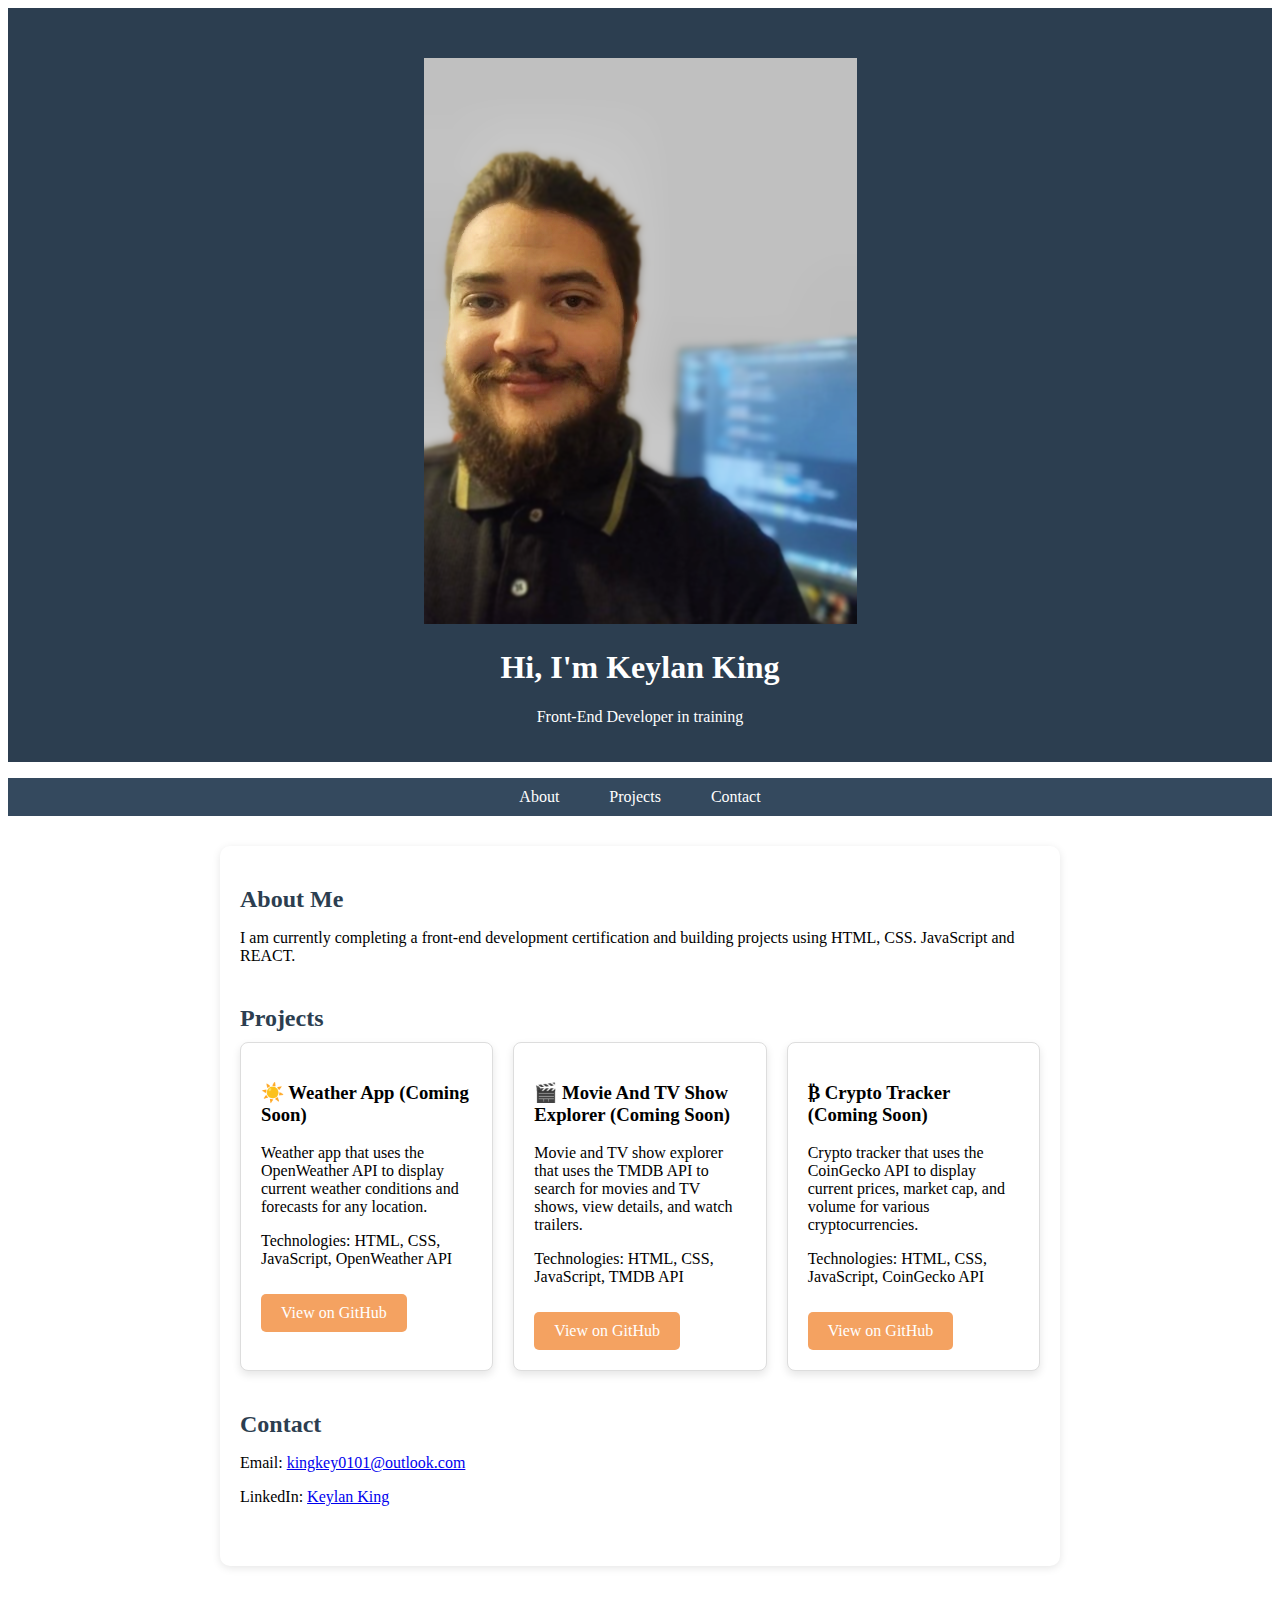
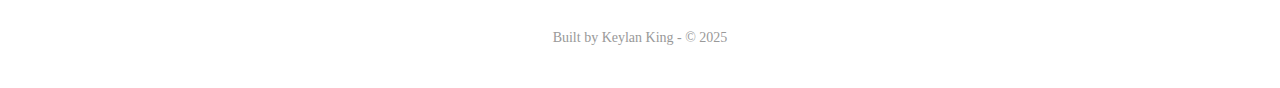
<file: index.html>
<!DOCTYPE html>
<html lang="en">
<head>
    <meta charset="UTF-8">
    <meta name="viewport" content="width=device-width, initial-scale=1.0">
    <title>First Portfolio</title>
    <link rel="stylesheet" href="css.css" class="">
</head>
<body>
    <header>
        <img src="./assets/profile-pic-4.PNG" alt="Profile picture of Keylan King" class="profile-pic">
        <h1>Hi, I'm Keylan King</h1>
        <p>Front-End Developer in training</p>
    </header>

    <nav>
        <ul>
            <li>
                <a href="#about">About</a>
            </li>
            <li>
                <a href="#projects">Projects</a>
            </li>
            <li>
                <a href="#contact">Contact</a>
            </li>
        </ul>
    </nav>

    <main>
        <section id="about">
            <h2>About Me</h2>
            <p>
                I am currently completing a front-end development certification and building projects using HTML, CSS. JavaScript and REACT. 
            </p>

        </section>
        <section id="projects">
            <div class="container">
                
                <h2>Projects</h2>
                <div class="projects"> 
                    <div class="project-card">
                        <h3>☀️ Weather App (Coming Soon)</h3>
                        <p>Weather app that uses the OpenWeather API to display current weather conditions and forecasts for any location.</p>
                        <p>Technologies: HTML, CSS, JavaScript, OpenWeather API</p>
                        <a href="Coming Soon" target="_blank" class="btn">View on GitHub</a>
                    </div>
                    <div class="project-card">
                        <h3>🎬 Movie And TV Show Explorer (Coming Soon)</h3>
                        <p>Movie and TV show explorer that uses the TMDB API to search for movies and TV shows, view details, and watch trailers.</p>
                        <p>Technologies: HTML, CSS, JavaScript, TMDB API</p>
                        <a href="Coming Soon" target="_blank" class="btn">View on GitHub</a>
                    </div>
                    <div class="project-card">
                        <h3>₿ Crypto Tracker (Coming Soon)</h3>
                        <p>Crypto tracker that uses the CoinGecko API to display current prices, market cap, and volume for various cryptocurrencies.</p>
                        <p>Technologies: HTML, CSS, JavaScript, CoinGecko API</p>
                        <a href="Coming Soon" target="_blank" class="btn">View on GitHub</a>

                    </div>
                </div>
            </div>
        </section>

        <section id="Contact">
            <h2>Contact</h2>
            <p>Email: <a href="mailto:kingkey0101@outlook.com">kingkey0101@outlook.com</a></p>
            <p>LinkedIn: <a href="https://www.linkedin.com/in/keylan-king-12116835a/">Keylan King</a></p>
        </section>
    </main>
    <footer>
        <p>Built by Keylan King - &copy; 2025</p>
    </footer>
    
</body>
</html>
</file>
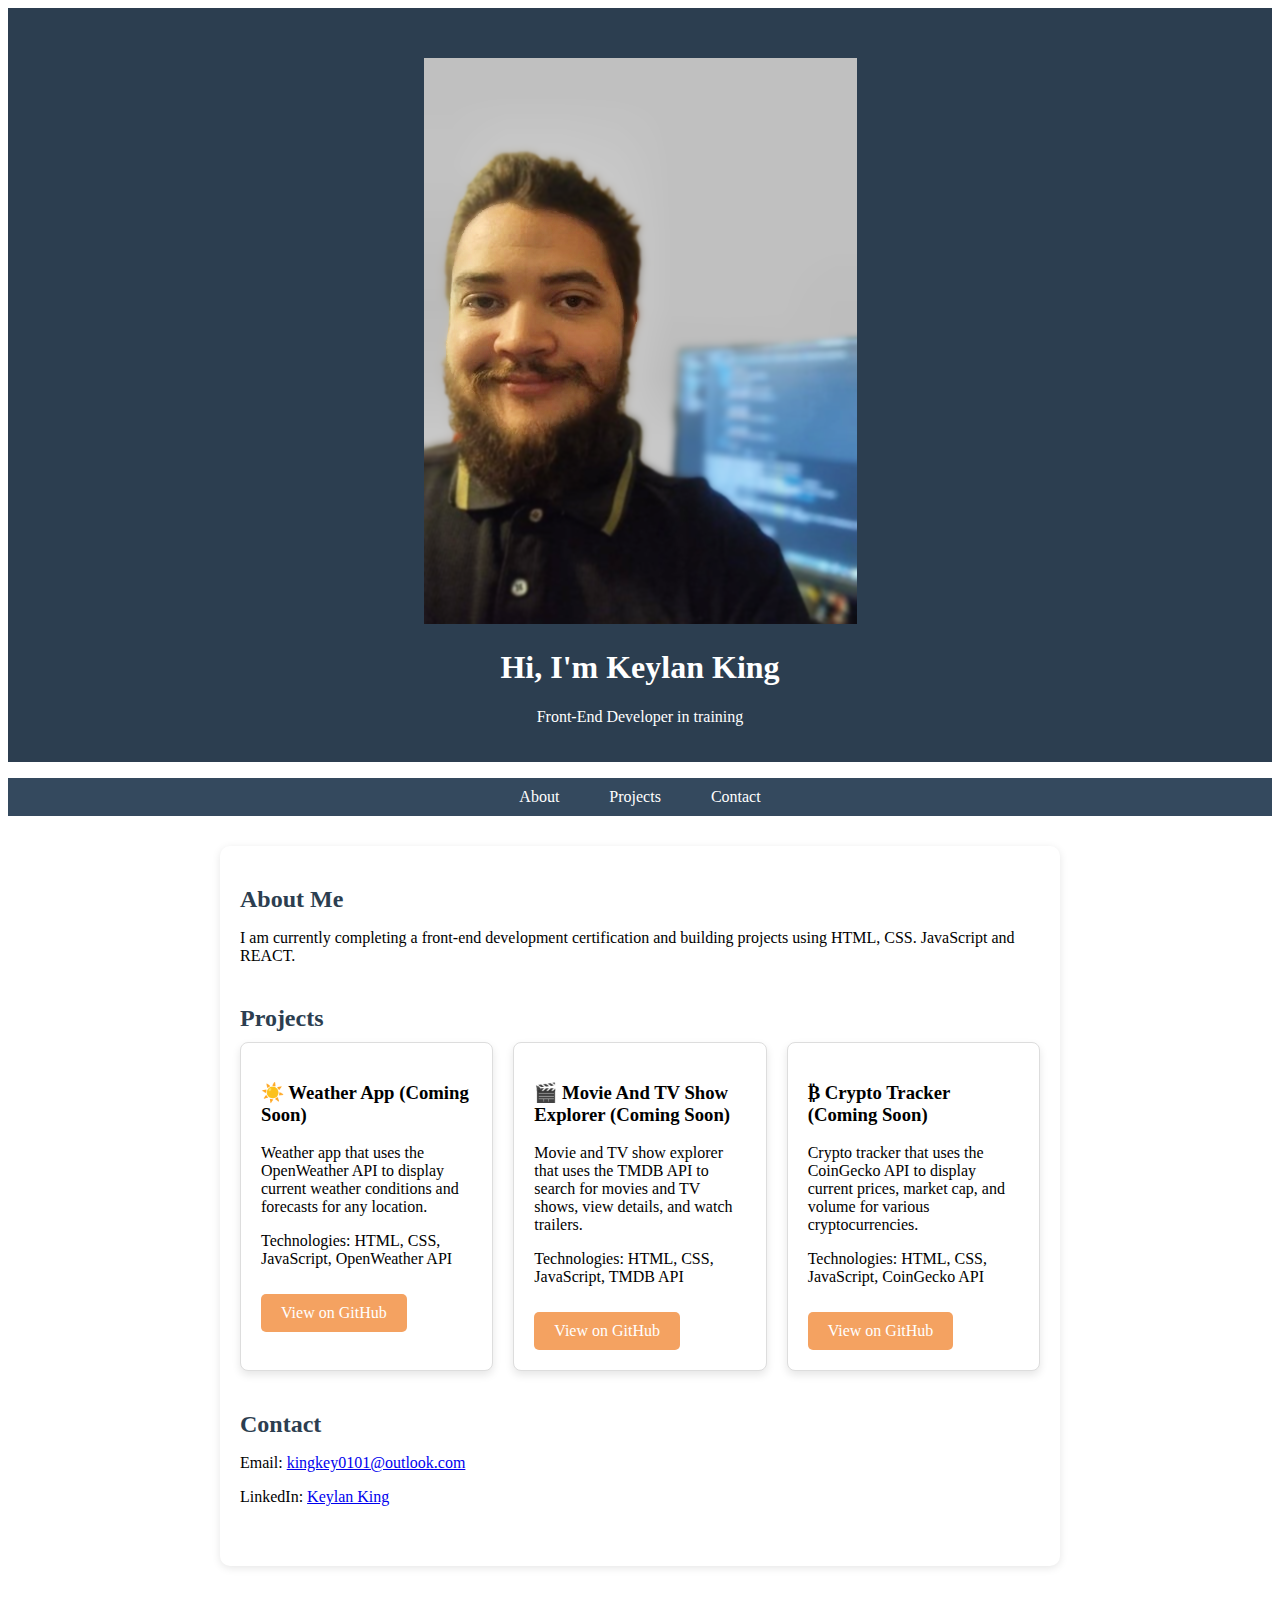
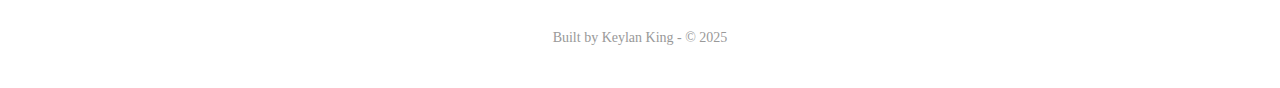
<file: assets/index.html>
<!DOCTYPE html>
<html lang="en">
<head>
    <meta charset="UTF-8">
    <meta name="viewport" content="width=device-width, initial-scale=1.0">
    <title>First Portfolio</title>
    <link rel="stylesheet" href="css.css" class="">
</head>
<body>
    <header>
        <img src="./profile pic 4.PNG" alt="Profile picture of Keylan King" class="profile-pic">
        <h1>Hi, I'm Keylan King</h1>
        <p>Front-End Developer in training</p>
    </header>

    <nav>
        <ul>
            <li>
                <a href="#about">About</a>
            </li>
            <li>
                <a href="#projects">Projects</a>
            </li>
            <li>
                <a href="#contact">Contact</a>
            </li>
        </ul>
    </nav>

    <main>
        <section id="about">
            <h2>About Me</h2>
            <p>
                I am currently completing a front-end development certification and building projects using HTML, CSS. JavaScript and REACT. 
            </p>

        </section>
        <section id="projects">
            <div class="container">
                
                <h2>Projects</h2>
                <div class="projects"> 
                    <div class="project-card">
                        <h3>☀️ Weather App (Coming Soon)</h3>
                        <p>Weather app that uses the OpenWeather API to display current weather conditions and forecasts for any location.</p>
                        <p>Technologies: HTML, CSS, JavaScript, OpenWeather API</p>
                        <a href="Coming Soon" target="_blank" class="btn">View on GitHub</a>
                    </div>
                    <div class="project-card">
                        <h3>🎬 Movie And TV Show Explorer (Coming Soon)</h3>
                        <p>Movie and TV show explorer that uses the TMDB API to search for movies and TV shows, view details, and watch trailers.</p>
                        <p>Technologies: HTML, CSS, JavaScript, TMDB API</p>
                        <a href="Coming Soon" target="_blank" class="btn">View on GitHub</a>
                    </div>
                    <div class="project-card">
                        <h3>₿ Crypto Tracker (Coming Soon)</h3>
                        <p>Crypto tracker that uses the CoinGecko API to display current prices, market cap, and volume for various cryptocurrencies.</p>
                        <p>Technologies: HTML, CSS, JavaScript, CoinGecko API</p>
                        <a href="Coming Soon" target="_blank" class="btn">View on GitHub</a>

                    </div>
                </div>
            </div>
        </section>

        <section id="Contact">
            <h2>Contact</h2>
            <p>Email: <a href="mailto:kingkey0101@outlook.com">kingkey0101@outlook.com</a></p>
            <p>LinkedIn: <a href="https://www.linkedin.com/in/keylan-king-12116835a/">Keylan King</a></p>
        </section>
    </main>
    <footer>
        <p>Built by Keylan King - &copy; 2025</p>
    </footer>
    
</body>
</html>
</file>
<file: css.css>
/* RESET AND GLOBAL STYLES */

*(
    margin: 0;
    padding: 0;
    box-sizing: border-box;
)
body{
    font-family: 'Segoe Ui', sans-serif;
    background-color: #f4f4f4;
    color: #333;
    line-height: 1.6;
    padding: 20px;
}

/* HEADER AND NAVIGATION STYLES */

header{
    text-align: center;
    padding: 50px 0 20px;
    background: #2c3e50;
    color: white;
}

nav ul{
    display: flex;
    justify-content: center;
    list-style: none;
    background: #34495e;
    padding: 10px;
}

nav ul li{
    margin: 0 15px;

}

nav ul li a{
    color: white;
    text-decoration: none;
    padding: 5px 10px;
    border-radius: 5px;
    transition: background 0.3s;
}
nav ul li a:hover{
    background: #2980b9;
}

/* MAIN SECTION STYLES */

main{
    max-width: 800px;
    margin: 30px auto;
    padding: 20px;
    background: white;
    border-radius: 10px;
    box-shadow: 0 2px 8px rgba(0,0,0,0.1);
}

section{
    margin-bottom: 40px;
}

h2{
    color: #2c3e50;
    margin-bottom: 10px;
}

/* PROJECTS SECTION STYLES */




.projects{
    display: flex;
    justify-content: space space-around;
    gap: 20px;
}

.project-card{
    background-color: #fff;
    border: 1px solid #ddd;
    padding: 20px;
    width: 45%;
    border-radius: 8px;
    box-shadow: 0 4px 8px rgba(0,0,0,0.1);
    transition: transform 0.2s;
}

/* BUTTON STYLES */

.btn{
    display: inline-block;
    background-color: #f4a261;
    color: white;
    padding: 10px 20px;
    text-decoration: none;
    border-radius: 5px;
    margin-top: 10px;
}

.btn:hover{
    background-color: #e76f51;
}

/* FOOTER STYLES */


footer{
    text-align: center;
    padding: 20px;
    font-size: 14px;
    color: #999;
}
</file>
<file: assets/css.css>
/* RESET AND GLOBAL STYLES */

*(
    margin: 0;
    padding: 0;
    box-sizing: border-box;
)
body{
    font-family: 'Segoe Ui', sans-serif;
    background-color: #f4f4f4;
    color: #333;
    line-height: 1.6;
    padding: 20px;
}

/* HEADER AND NAVIGATION STYLES */

header{
    text-align: center;
    padding: 50px 0 20px;
    background: #2c3e50;
    color: white;
}

nav ul{
    display: flex;
    justify-content: center;
    list-style: none;
    background: #34495e;
    padding: 10px;
}

nav ul li{
    margin: 0 15px;

}

nav ul li a{
    color: white;
    text-decoration: none;
    padding: 5px 10px;
    border-radius: 5px;
    transition: background 0.3s;
}
nav ul li a:hover{
    background: #2980b9;
}

/* MAIN SECTION STYLES */

main{
    max-width: 800px;
    margin: 30px auto;
    padding: 20px;
    background: white;
    border-radius: 10px;
    box-shadow: 0 2px 8px rgba(0,0,0,0.1);
}

section{
    margin-bottom: 40px;
}

h2{
    color: #2c3e50;
    margin-bottom: 10px;
}

/* PROJECTS SECTION STYLES */




.projects{
    display: flex;
    justify-content: space space-around;
    gap: 20px;
}

.project-card{
    background-color: #fff;
    border: 1px solid #ddd;
    padding: 20px;
    width: 45%;
    border-radius: 8px;
    box-shadow: 0 4px 8px rgba(0,0,0,0.1);
    transition: transform 0.2s;
}

/* BUTTON STYLES */

.btn{
    display: inline-block;
    background-color: #f4a261;
    color: white;
    padding: 10px 20px;
    text-decoration: none;
    border-radius: 5px;
    margin-top: 10px;
}

.btn:hover{
    background-color: #e76f51;
}

/* FOOTER STYLES */


footer{
    text-align: center;
    padding: 20px;
    font-size: 14px;
    color: #999;
}
</file>
